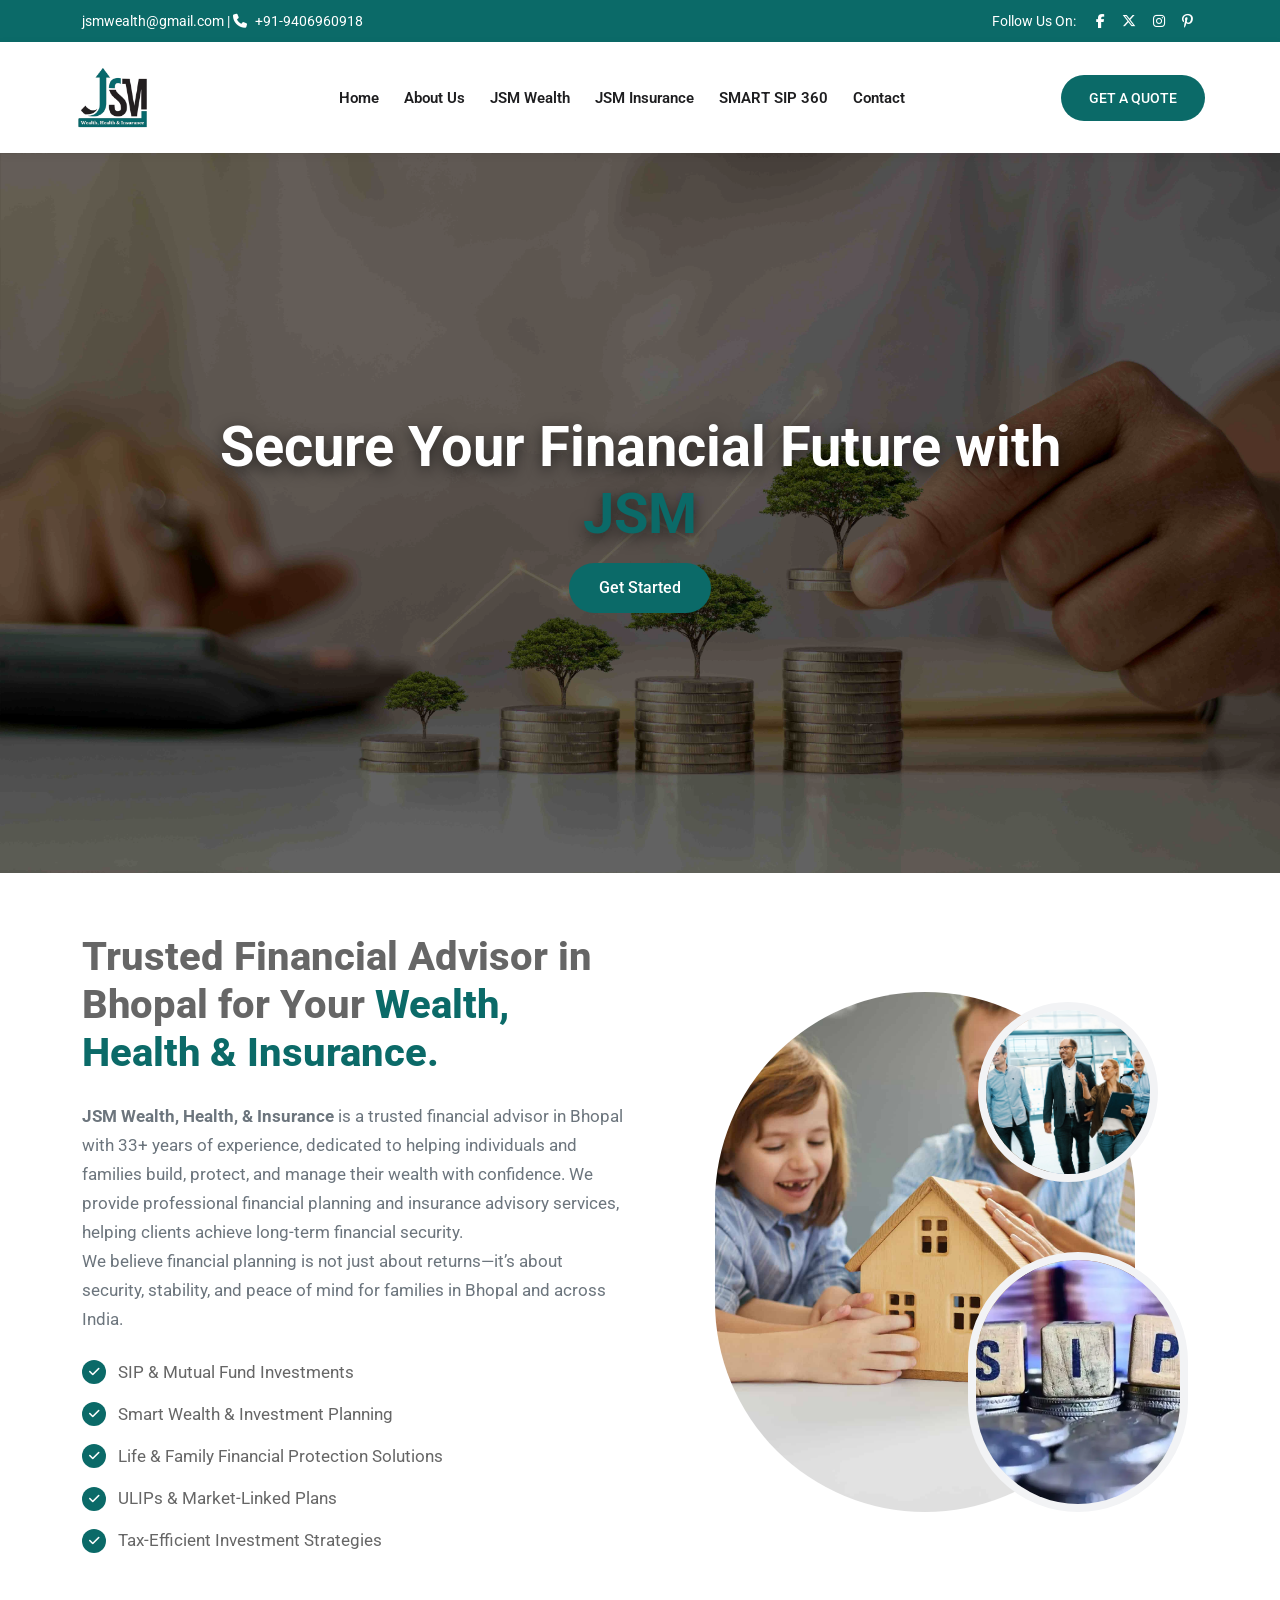
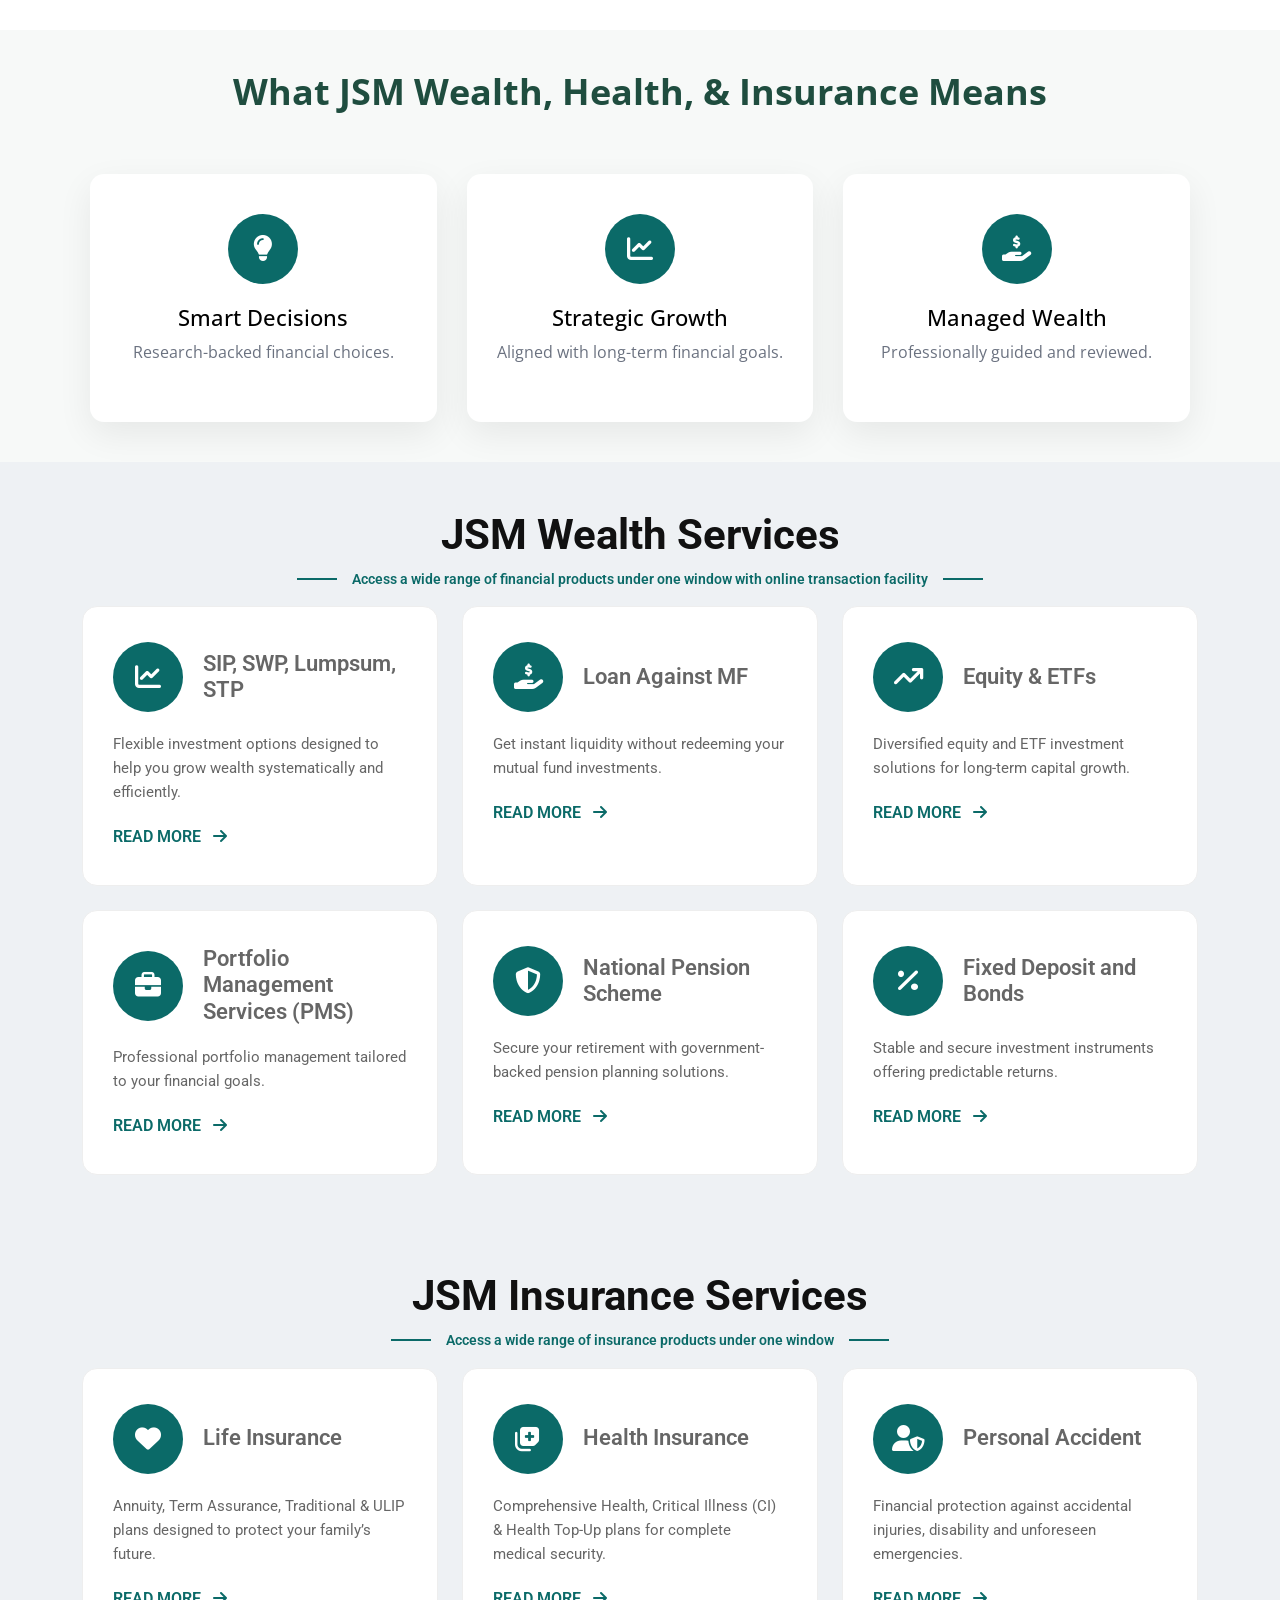
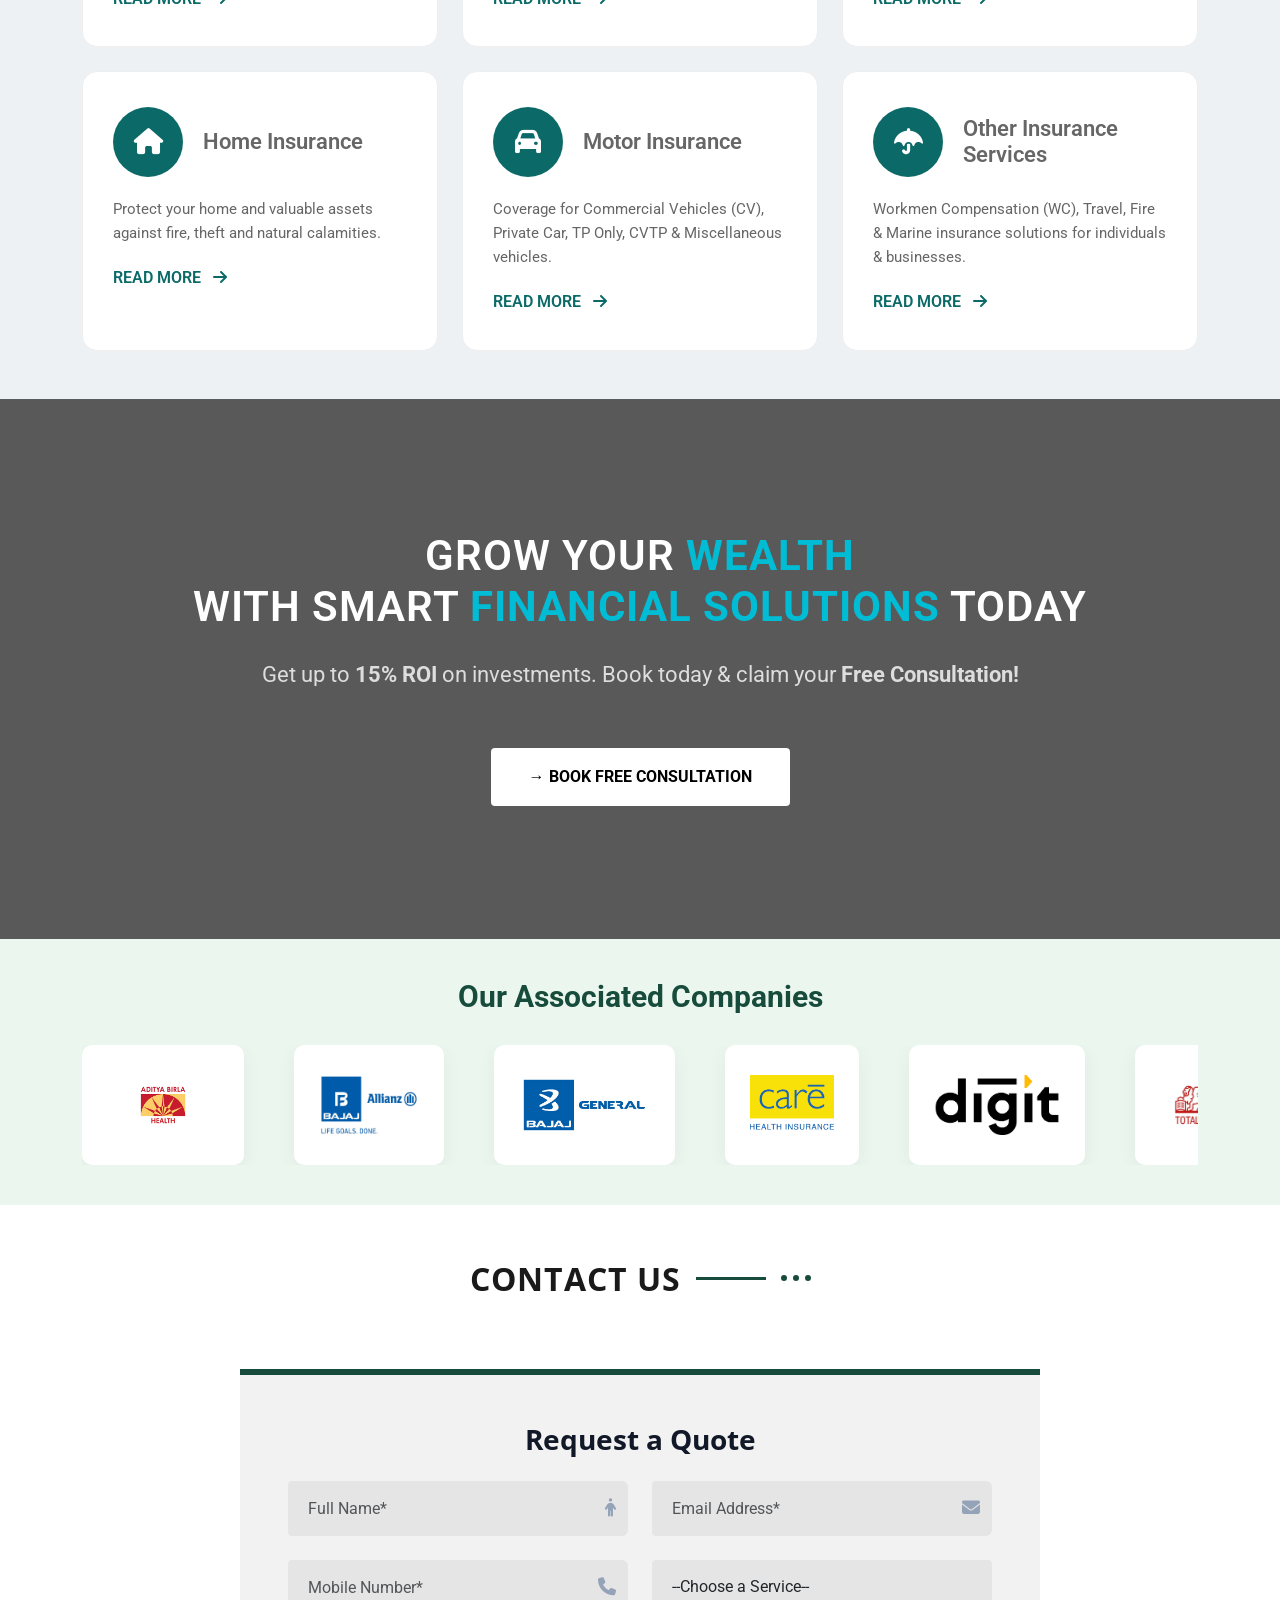
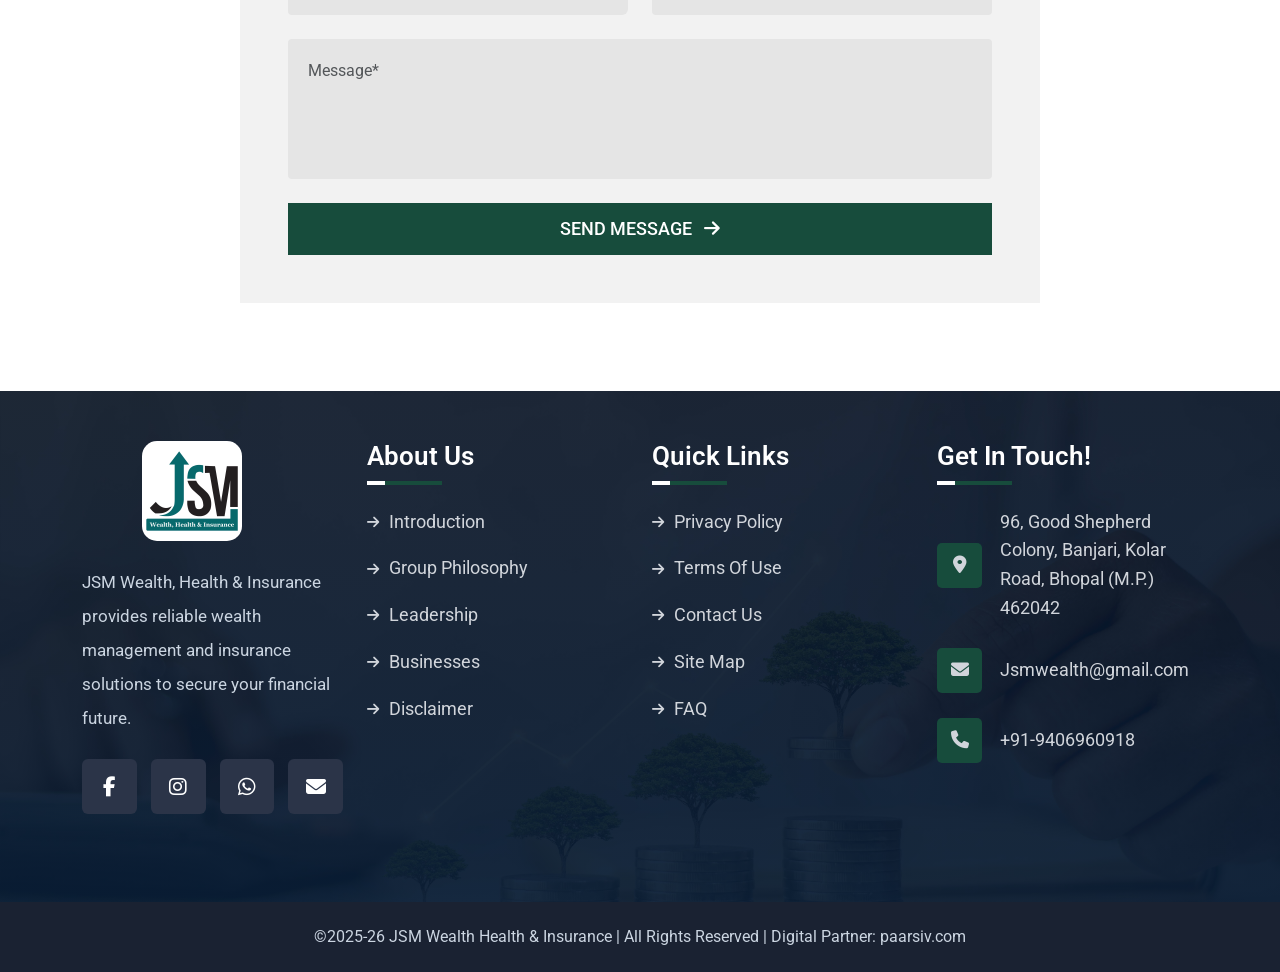
<file: index.html>
<!doctype html>
<html lang="en">
<head>
  <meta charset="UTF-8" />
  <meta name="viewport" content="width=device-width, initial-scale=1.0" />

  <title>JSM Wealth</title>


  <!-- owl crousal -->
   <link rel="stylesheet" href="https://cdnjs.cloudflare.com/ajax/libs/OwlCarousel2/2.3.4/assets/owl.carousel.min.css">
<link rel="stylesheet" href="https://cdnjs.cloudflare.com/ajax/libs/OwlCarousel2/2.3.4/assets/owl.theme.default.min.css">

  <!-- Google Fonts -->
  <link href="https://fonts.googleapis.com/css2?family=Poppins:wght@400;600;900&family=Rubik:wght@400;500&display=swap" rel="stylesheet">

  <!-- Bootstrap CSS (IMPORTANT) -->
  <link
    href="https://cdn.jsdelivr.net/npm/bootstrap@5.3.3/dist/css/bootstrap.min.css"
    rel="stylesheet"
  />

  <!-- Font Awesome -->
  <link
    rel="stylesheet"
    href="https://cdnjs.cloudflare.com/ajax/libs/font-awesome/6.5.1/css/all.min.css"
  />

  <!-- Custom CSS -->
  <link rel="stylesheet" href="style.css" />
</head>

<body>

  <!-- Top Bar -->
  <div class="top-bar">
    <div class="container d-flex justify-content-between align-items-center">
      <div>
        <a href="mailto:jsmwealth@gmail.com">jsmwealth@gmail.com</a>
        |
       <span><i class="fas fa-phone"></i>
          +91-9406960918</span>
      </div>

      <div class="social-icoons">
        <span class="me-2">Follow Us On:</span>
        <a href="#finance-section">
        <i class="fab fa-facebook-f"></i>
    </a>

    <a href="#finance-section">
        <i class="fab fa-x-twitter"></i>
    </a>

    <a href="#finance-section">
        <i class="fab fa-instagram"></i>
    </a>

    <a href="#finance-section">
        <i class="fab fa-pinterest-p"></i>
    </a>
      </div>
    </div>
  </div>

  <!-- Navigation -->
  <nav class="main-nav">
    <div class="containers d-flex align-items-center justify-content-between">

      <div class="logo">
        <a href="index.html"><img src="jsm.logo.png" alt="JSM Wealth Logo"></a>
      
      </div>
    
    <!-- Toggle Button -->
    <button class="menu-toggle" id="menuToggle">
      ☰
    </button>

      <ul class="nav-links  align-items-center mb-0" id="navLinks">
        <li><a href="index.html">Home</a></li>
        <li><a href="#about-section">About Us</a></li>

        <!-- Services Dropdown -->
        <!-- <li class="dropdown">
          <a href="#">Services <span class="arrow">▾</span></a>
          <ul class="custom-dropdown">
            <li><a href="#finance-section">Life Insurance</a></li>
            <li><a href="#finance-section">Car Insurance</a></li>
          </ul>
        </li> -->
        <li><a href="#services-section">JSM Wealth</a></li>
<li><a href="#services-sections">JSM Insurance</a></li>
        <li><a href="sip.html">SMART SIP 360</a></li>
        
        <li><a href="#finance-section">Contact</a></li>
      </ul>

      <a href="#finance-section" class="btn-quote">GET A QUOTE</a>
    </div>
  </nav>



 <!-- HERO SECTION -->
<section class="hero-section ">
  <div class="hero-text text-center">

    <h1 id="hero-title">
      Secure Your Financial Future with <span>JSM</span>
    </h1>

    <!-- <h4 id="hero-subtitle">
      Your trusted partner in wealth, health, and insurance solutions
    </h4>

    <p id="hero-desc">
      Personalized solutions that help you achieve your goals
    </p> -->

    <a href="#finance-section" class="hero-btn">Get Started</a>

  </div>
</section>

<!-- about aection -->
<section class="about-section">
    <div class="container">
        <div class="row align-items-center">

            <!-- Left Content -->
            <div class="col-lg-6 ">

                <h2 class="about-main-title">
                   
                     Trusted Financial Advisor in Bhopal for Your
                    <span>Wealth, Health & Insurance.</span> 
                </h2>

                <p class="about-text">
                  <strong>JSM Wealth, Health, & Insurance</strong>  is a trusted financial advisor in Bhopal with 33+ years of experience, dedicated to helping individuals and families build, protect, and manage their wealth with confidence. We provide professional financial planning 
                  and insurance advisory services, helping clients achieve long-term financial security.<br> We believe financial planning is not 
                  just about returns—it’s about security, stability, and peace of mind for families in Bhopal and across India. 
                </p>
             

                <ul class="about-list">
                    <li>
                        <i class="fa-solid fa-check"></i>
                       SIP & Mutual Fund Investments
                    </li>
                    <li>
                        <i class="fa-solid fa-check"></i>
                        Smart Wealth & Investment Planning
                    </li>
                    <li>
                        <i class="fa-solid fa-check"></i>
                        Life & Family Financial Protection Solutions
                    </li>
                      <li>
                        <i class="fa-solid fa-check"></i>
                       ULIPs & Market-Linked Plans
                    </li>
                      <li>
                        <i class="fa-solid fa-check"></i>
                        Tax-Efficient Investment Strategies
                    </li>
                </ul>

                <!-- Explore Plans Button -->
                <!-- <div class="mt-4">
                    <a href="#" class="btn-explore">EXPLORE PLANS →</a>
                </div> -->

            </div>

            <!-- Right Images -->
            <div class="col-lg-6 text-center mt-lg-0">
                <div class="image-wrapper">
                    <img src="insurance-about-1.jpeg"
                         class="main-img" alt="Main Image">

                    <img src="insurance-about.jpeg"
                         class="small-img-top" alt="Small Image">

                    <img src="insurance-about-2.jpeg"
                         class="small-img-bottom" alt="Small Image">
                </div>
            </div>

        </div>
    </div>
</section>
<section class="wealth-section" id="wealth-section">

<div class="container">

<h2 class="wealth-heading">
What JSM Wealth, Health, & Insurance Means
</h2>

<div class="wealth-grid">

<div class="wealth-card">
<div class="wealth-icon">
<i class="fa-solid fa-lightbulb"></i>
</div>
<h4>Smart Decisions</h4>
<p>Research-backed financial choices.</p>
</div>


<div class="wealth-card">
<div class="wealth-icon">
<i class="fa-solid fa-chart-line"></i>
</div>
<h4>Strategic Growth</h4>
<p>Aligned with long-term financial goals.</p>
</div>

<div class="wealth-card">
<div class="wealth-icon">
<i class="fa-solid fa-hand-holding-dollar"></i>
</div>
<h4>Managed Wealth</h4>
<p>Professionally guided and reviewed.</p>
</div>

</div>

</div>

</section>

<!--stats-section  -->
<!-- Top Divider -->


<!-- card section -->
<section class="services-section py-5" id="services-section">
    <div class="container">

        <!-- Small Top Heading -->
       

        <!-- Main Heading -->
        <div class="text-center">
            <h2 class="main-heading">
                JSM Wealth Services
            </h2>
        </div>
       <div class="text-center mb-3">
            <div class="top-heading">
                <span></span>
                 Access a wide range of financial products under one window with online transaction facility 
                <span></span>
            </div>
        </div>

        <!-- Cards -->
        <div class="row g-4">

            <!-- Card 1 -->
            <div class="col-lg-4 col-md-6">
                <div class="service-card">
                    <div class="card-header-flex">
                        <div class="icon-box">
                            <i class="fas fa-chart-line"></i>
                        </div>
                        <h4>SIP, SWP, Lumpsum, STP</h4>
                    </div>
                    <p>
                        Flexible investment options designed to help you grow wealth systematically and efficiently.
                    </p>
                    <a href="#finance-section" class="read-more">
                        READ MORE <i class="fas fa-arrow-right ms-2"></i>
                    </a>
                </div>
            </div>

            <!-- Card 2 -->
            <div class="col-lg-4 col-md-6">
                <div class="service-card">
                    <div class="card-header-flex">
                        <div class="icon-box">
                            <i class="fas fa-hand-holding-dollar"></i>
                        </div>
                        <h4>Loan Against MF</h4>
                    </div>
                    <p>
                        Get instant liquidity without redeeming your mutual fund investments.
                    </p>
                    <a href="#finance-section" class="read-more">
                        READ MORE <i class="fas fa-arrow-right ms-2"></i>
                    </a>
                </div>
            </div>

            <!-- Card 3 -->
            <div class="col-lg-4 col-md-6">
                <div class="service-card">
                    <div class="card-header-flex">
                        <div class="icon-box">
                            <i class="fas fa-arrow-trend-up"></i>
                        </div>
                        <h4>Equity & ETFs</h4>
                    </div>
                    <p>
                        Diversified equity and ETF investment solutions for long-term capital growth.
                    </p>
                    <a href="#finance-section" class="read-more">
                        READ MORE <i class="fas fa-arrow-right ms-2"></i>
                    </a>
                </div>
            </div>

            <!-- Card 4 -->
            <div class="col-lg-4 col-md-6">
                <div class="service-card">
                    <div class="card-header-flex">
                        <div class="icon-box">
                            <i class="fas fa-briefcase"></i>
                        </div>
                        <h4>Portfolio Management Services (PMS)</h4>
                    </div>
                    <p>
                        Professional portfolio management tailored to your financial goals.
                    </p>
                    <a href="#finance-section" class="read-more">
                        READ MORE <i class="fas fa-arrow-right ms-2"></i>
                    </a>
                </div>
            </div>

            <!-- Card 5 -->
            <div class="col-lg-4 col-md-6">
                <div class="service-card">
                    <div class="card-header-flex">
                        <div class="icon-box">
                            <i class="fas fa-shield-alt"></i>
                        </div>
                        <h4>National Pension Scheme</h4>
                    </div>
                    <p>
                        Secure your retirement with government-backed pension planning solutions.
                    </p>
                    <a href="#finance-section" class="read-more">
                        READ MORE <i class="fas fa-arrow-right ms-2"></i>
                    </a>
                </div>
            </div>

            <!-- Card 6 -->
            <div class="col-lg-4 col-md-6">
                <div class="service-card">
                    <div class="card-header-flex">
                        <div class="icon-box">
                            <i class="fas fa-percent"></i>
                        </div>
                        <h4>Fixed Deposit and Bonds</h4>
                    </div>
                    <p>
                        Stable and secure investment instruments offering predictable returns.
                    </p>
                    <a href="#finance-section" class="read-more">
                        READ MORE <i class="fas fa-arrow-right ms-2"></i>
                    </a>
                </div>
            </div>

        </div>
      
 <!-- <div class="services-bottom-cta mt-5 pt-4">

            <hr class="section-line">

            <div class="row align-items-center py-3 container">

                <div class="col-lg-8 col-md-7 text-md-start text-center mb-3 mb-md-0">
                    <h4 class="experience-heading">
                        We Have 12+ Years of Wealth & Insurance Experience
                    </h4>
                </div>

                <div class="col-lg-4 col-md-5 text-md-end text-center">
                    <a href="#finance-section" class="btn more-services-btn">
                        MORE SERVICES
                    </a>
                </div>

            </div>

            <hr class="section-line">

        </div> -->
    </div>
</section>
  <section class="services-section py-5" id="services-sections">
    <div class="container">

      

        <!-- Main Heading -->
        <div class="text-center">
            <h2 class="main-heading">
                JSM Insurance Services
            </h2>
        </div>
        <!-- Small Top Heading -->
        <div class="text-center mb-3">
            <div class="top-heading">
                <span></span>
                Access a wide range of insurance products under one window
                <span></span>
            </div>
        </div>


        <!-- Cards -->
        <div class="row g-4">

            <!-- Card 1 -->
            <div class="col-lg-4 col-md-6">
                <div class="service-card">
                    <div class="card-header-flex">
                        <div class="icon-box">
                            <i class="fas fa-heart"></i>
                        </div>
                        <h4>Life Insurance</h4>
                    </div>
                    <p>
                        Annuity, Term Assurance, Traditional & ULIP plans designed to protect your family’s future.
                    </p>
                    <a href="#finance-section"  class="read-more">
                        READ MORE <i class="fas fa-arrow-right ms-2"></i>
                    </a>
                </div>
            </div>

            <!-- Card 2 -->
            <div class="col-lg-4 col-md-6">
                <div class="service-card">
                    <div class="card-header-flex">
                        <div class="icon-box">
                            <i class="fas fa-notes-medical"></i>
                        </div>
                        <h4>Health Insurance</h4>
                    </div>
                    <p>
                        Comprehensive Health, Critical Illness (CI) & Health Top-Up plans for complete medical security.
                    </p>
                    <a href="#finance-section"  class="read-more">
                        READ MORE <i class="fas fa-arrow-right ms-2"></i>
                    </a>
                </div>
            </div>

    

            <!-- Card 4 -->
            <div class="col-lg-4 col-md-6">
                <div class="service-card">
                    <div class="card-header-flex">
                        <div class="icon-box">
                            <i class="fas fa-user-shield"></i>
                        </div>
                        <h4>Personal Accident</h4>
                    </div>
                    <p>
                        Financial protection against accidental injuries, disability and unforeseen emergencies.
                    </p>
                    <a href="#finance-section"  class="read-more">
                        READ MORE <i class="fas fa-arrow-right ms-2"></i>
                    </a>
                </div>
            </div>

            <!-- Card 5 -->
            <div class="col-lg-4 col-md-6">
                <div class="service-card">
                    <div class="card-header-flex">
                        <div class="icon-box">
                            <i class="fas fa-home"></i>
                        </div>
                        <h4>Home Insurance</h4>
                    </div>
                    <p>
                        Protect your home and valuable assets against fire, theft and natural calamities.
                    </p>
                    <a href="#finance-section"  class="read-more">
                        READ MORE <i class="fas fa-arrow-right ms-2"></i>
                    </a>
                </div>
            </div>
        <!-- Card 3 -->
            <div class="col-lg-4 col-md-6">
                <div class="service-card">
                    <div class="card-header-flex">
                        <div class="icon-box">
                            <i class="fas fa-car"></i>
                        </div>
                        <h4>Motor Insurance</h4>
                    </div>
                    <p>
                        Coverage for Commercial Vehicles (CV), Private Car, TP Only, CVTP & Miscellaneous vehicles.
                    </p>
                    <a href="#finance-section" class="read-more">
                        READ MORE <i class="fas fa-arrow-right ms-2"></i>
                    </a>
                </div>
            </div>
            <!-- Card 6 -->
            <div class="col-lg-4 col-md-6">
                <div class="service-card">
                    <div class="card-header-flex">
                        <div class="icon-box">
                            <i class="fas fa-umbrella"></i>
                        </div>
                        <h4>Other Insurance Services</h4>
                    </div>
                    <p>
                        Workmen Compensation (WC), Travel, Fire & Marine insurance solutions for individuals & businesses.
                    </p>
                    <a href="#finance-section" class="read-more">
                        READ MORE <i class="fas fa-arrow-right ms-2"></i>
                    </a>
                </div>
            </div>

        </div>

     


    </div>
</section>

<section class="finance-hero">

    <div class="overlay"></div>

    <div class="hero-content">

       
        <h1>
            GROW YOUR <span>WEALTH</span><br>
            WITH SMART <span>FINANCIAL SOLUTIONS</span> TODAY
        </h1>

        <p class="sub-text">
            Get up to <strong>15% ROI</strong> on investments. Book today & claim your 
            <strong>Free Consultation!</strong>
        </p>

        <a href="#finance-section" class="hero-btnn">
            → BOOK FREE CONSULTATION
        </a>

    </div>

</section>
<section class="associated-section">
<div class="container scrolling-text">

    <h2>Our Associated Companies</h2>

    <div class="logo-slider">
  <div class="scroll-track">

    <div class="company-logo"><img src="Aditya Birla Health Insurance.webp" alt="Aditya Birla Health Insurance"></div>
<div class="company-logo"><img src="Bajaj Allianz Life.jpg" alt="Bajaj Allianz Life"></div>
<div class="company-logo"><img src="Bajaj Allianz General Insurance.jpg" alt="Bajaj Allianz General Insurance"></div>
<div class="company-logo"><img src="Care Health Insurance.png" alt="Care Health Insurance"></div>
<div class="company-logo"><img src="Digit Insurance.png" alt="Digit Insurance"></div>
<div class="company-logo"><img src="Future Generali.jpg" alt="Future Generali"></div>
<div class="company-logo"><img src="HDFC ERGO.webp" alt="HDFC ERGO"></div>
<div class="company-logo"><img src="HDFC Life.png" alt="HDFC Life"></div>
<div class="company-logo"><img src="ICICI Lombard General Insurance.jpg" alt="ICICI Lombard General Insurance"></div>
<div class="company-logo"><img src="ICICI Prudential Life.jpeg" alt="ICICI Prudential Life"></div>
<div class="company-logo"><img src="IFFCO Tokio General Insurance.png" alt="IFFCO Tokio General Insurance"></div>
<div class="company-logo"><img src="Kotak Life.png" alt="Kotak Life"></div>
<div class="company-logo"><img src="Kotak General Insurance.png" alt="Kotak General Insurance"></div>
<div class="company-logo"><img src="ManipalCigna Health Insurance.png" alt="ManipalCigna Health Insurance"></div>
<div class="company-logo"><img src="Max Life Insurance.jpg" alt="Max Life Insurance"></div>
<div class="company-logo"><img src="Niva Bupa Health Insurance.png" alt="Niva Bupa Health Insurance"></div>
<div class="company-logo"><img src="Royal Sundaram General Insurance.jpg" alt="Royal Sundaram General Insurance"></div>
<div class="company-logo"><img src="Star Health Insurance.png" alt="Star Health Insurance"></div>
<div class="company-logo"><img src="Tata AIA Life.png" alt="Tata AIA Life"></div>
<div class="company-logo"><img src="Tata AIG.png" alt="Tata AIG"></div>

  </div>
</div>
</section>

<section class="finance-section py-5" id="finance-section">
<div class="container">
<div class="row align-items-center">

    <p class="contact-title">
        CONTACT US
        <span class="line"></span>
        <span class="dots">
            <span></span>
            <span></span>
            <span></span>
        </span>
    </p>

   

    <!-- RIGHT SIDE -->
    <div class="col-lg-12 quote-sections">

        <div class="quote-section p-4 p-lg-5">

            <h2 class="quote-title mb-4">Request a Quote</h2>

          <form>

<div class="row g-4">

<!-- Full Name -->
<div class="col-md-6">
    <div class="input-group">
       <input 
        type="text"
        class="form-control"
        placeholder="Full Name*"
        oninput="this.value=this.value.replace(/[^A-Za-z\s]/g,'')"
        required>
        <span class="input-group-text">
            <i class="fa fa-person"></i>
        </span>
    </div>
</div>

<!-- Email -->
<div class="col-md-6">
    <div class="input-group">
      <input 
type="email"
class="form-control"
placeholder="Email Address*"
pattern="[a-zA-Z0-9._-]+@[a-zA-Z0-9.-]+\.[a-zA-Z]{2,}"
oninput="this.value=this.value.replace(/[^a-zA-Z0-9@._-]/g,'')"
required>
        <span class="input-group-text">
            <i class="fa fa-envelope"></i>
        </span>
    </div>
</div>

<!-- Mobile Number -->
<div class="col-md-6">
    <div class="input-group">
        <input 
type="tel" 
class="form-control" 
placeholder="Mobile Number*" 
maxlength="10"
pattern="[0-9]{10}"
oninput="this.value=this.value.replace(/[^0-9]/g,'')"
title="Enter 10 digit mobile number"
required>
        <span class="input-group-text">
            <i class="fa fa-phone"></i>
        </span>
    </div>
</div>
<!-- Service -->
<div class="col-md-6">
    <select class="form-select" required>
        <option selected disabled>--Choose a Service--</option>
        <option>Health Insurance</option>
        <option>Life Insurance</option>
        <option>Investment Planning</option>
        <option>Mutual Funds</option>
    </select>
</div>

<!-- Message -->
<div class="col-12">
    <textarea class="form-control" rows="4" placeholder="Message*" required></textarea>
</div>

<!-- Button -->
<div class="col-12">
    <button type="submit" class="send-btn w-100">
        SEND MESSAGE <i class="fa fa-arrow-right ms-2"></i>
    </button>
</div>

</div>

</form>

        </div>

    </div>

</div>
</div>
</section>



 <footer class="footer-section text-white">
        <div class="container footer-wrapper">
            <div class="row">
                <!-- Column 1 -->
                <div class="col-lg-3 col-md-6 mb-5">
                    <img src="JSM LOGO 1.jpeg" class="footer-logo mb-4" alt="logo "
                        style="width: 100px; height: auto" />

                    <p class="footer-text">
                        JSM Wealth, Health & Insurance provides
                        reliable wealth management and insurance solutions to secure your
                        financial future.
                    </p>

                    <div class="social-iconss mt-4">
                        <a href="#finance-section"><i class="fab fa-facebook-f"></i></a>
                        <a href="#finance-section"><i class="fab fa-instagram"></i></a>
                        <a href="#finance-section"><i class="fab fa-whatsapp"></i></a>
                        <a href="#finance-section"><i class="fas fa-envelope"></i></a>
                    </div>
                </div>

                <!-- Column 2 -->
                <div class="col-lg-3 col-md-6 mb-5">
                    <h4 class="footer-title">
                        About Us
                        <span class="line"></span>
                    </h4>
                    <div class="footers-link">
                         <ul class="footer-links">
                        <li>
                           <a href="#finance-section" class="anchor"><i class="fas fa-arrow-right"></i> Introduction</a>
                        </li>
                        <li> <a href="#finance-section" class="anchor"><i class="fas fa-arrow-right"></i>Group Philosophy</a> </li>
                        <li><a href="#finance-section" class="anchor"><i class="fas fa-arrow-right"></i>Leadership</a> </li>
                           <li><a href="#finance-section" class="anchor"><i class="fas fa-arrow-right"></i>Businesses</a> </li>
                           <li><a href="#finance-section" class="anchor"><i class="fas fa-arrow-right"></i>Disclaimer</a> </li>
    
                    </ul>
                    </div>
                   
                </div>

                <!-- Column 3 -->
                <div class="col-lg-3 col-md-6 mb-5">
                    <h4 class="footer-title">
                        Quick Links
                        <span class="line"></span>
                    </h4>
                    <div class="footers-links">
 <ul class="footer-links">
                        <li>
                            <a href="#finance-section" class="anchor">
                                <i class="fas fa-arrow-right"></i> Privacy Policy
                            </a>
                        </li>

                        <li>
                            <a href="#finance-section" class="anchor">
                                <i class="fas fa-arrow-right"></i> Terms Of Use
                            </a>
                        </li>

                        <li>
                            <a href="#finance-section" class="anchor">
                                <i class="fas fa-arrow-right"></i> Contact Us
                            </a>
                        </li>

                        <li>
                            <a href="#finance-section" class="anchor">
                                <i class="fas fa-arrow-right"></i> Site Map
                            </a>
                        </li>

                        <li>
                            <a href="#finance-section" class="anchor">
                                <i class="fas fa-arrow-right"></i> FAQ
                            </a>
                        </li>

                    </ul>
                    </div>
                   
                </div>

                <!-- Column 4 -->
                <div class="col-lg-3 col-md-6 mb-5">
                    <h4 class="footer-title">
                        Get In Touch!
                        <span class="line"></span>
                    </h4>

                    <!-- <p class="footer-small">
          Secure Your Future with JSM Wealth, Health & Insurance – Connect
          with Us.
        </p> -->

                    <div class="contact-row">
                        <div class="contact-icon">
                            <i class="fas fa-map-marker-alt"></i>
                        </div>
                        <div>
                            96, Good Shepherd Colony, Banjari, Kolar Road, Bhopal (M.P.)
                            462042
                        </div>
                    </div>

                    <div class="contact-row">
                        <div class="contact-icon"><i class="fas fa-envelope"></i></div>
                        <div>Jsmwealth@gmail.com</div>
                    </div>

                    <div class="contact-row">
                        <div class="contact-icon"><i class="fas fa-phone"></i></div>
                        <div>+91-9406960918</div>
                    </div>
                </div>
            </div>
        </div>

        <!-- Disclaimer Section -->
        <!-- <div class="container mt-4">
        <div class="row">
          <div class="col-12">
            <p
              style="
                font-size: 13px;
                line-height: 1.6;
                text-align: center;
                color: #ccc;
              "
            >
              <strong>Important Disclaimer:</strong> SMART SIP 360 is a Unit
              Linked Insurance Plan offered by Tata AIA Life Insurance.
              Investment in market-linked funds is subject to market risks. Past
              performance does not guarantee future returns. Tax benefits are
              subject to prevailing tax laws. Please read sales brochure
              carefully before investing.
            </p>
          </div>
        </div>
      </div> -->

        <!-- Bottom Bar -->
        <div class="footer-bottom text-center">
            ©2025-26 JSM Wealth Health & Insurance | All Rights Reserved | Digital
            Partner: paarsiv.com
        </div>
    </footer>


<!-- jQuery (Required FIRST) -->
<script src="https://cdnjs.cloudflare.com/ajax/libs/jquery/3.6.0/jquery.min.js"></script>

<!-- Owl Carousel JS -->
<script src="https://cdnjs.cloudflare.com/ajax/libs/OwlCarousel2/2.3.4/owl.carousel.min.js"></script>

<!-- Bootstrap JS -->
<script src="https://cdn.jsdelivr.net/npm/bootstrap@5.3.2/dist/js/bootstrap.bundle.min.js"></script>

<!-- Owl Carousel Init -->
<script src="index.js"></script>
<script>
  const toggle = document.querySelector(".menu-toggle");
  const navLinks = document.querySelector(".nav-links");

  toggle.addEventListener("click", () => {
    navLinks.classList.toggle("active");
  });

  const dropdown = document.querySelector(".dropdown");
  dropdown.addEventListener("click", function() {
    this.classList.toggle("active");
  });
</script>

</body>
</html>
</file>
<file: style.css>
/* =========================
   Root Variables
========================= */
@import url('https://fonts.googleapis.com/css2?family=Roboto:ital,wght@0,100..900;1,100..900&display=swap');
@import url('https://fonts.googleapis.com/css2?family=Open+Sans:ital,wght@0,300..800;1,300..800&family=Roboto:ital,wght@0,100..900;1,100..900&display=swap');
:root {
  --primary-color: #ff494a;
  --secondary-color: #1e1e20;
  --bg-light: #f5f5f5;
  --text-color: #666;
  --heading-color: #141416;
}

/* =========================
   Reset & Global
========================= */
* {
  margin: 0;
  padding: 0;
  box-sizing: border-box;
}

body {
overflow-x: hidden;
  /* font-family: "Open Sans", sans-serif; */
  font-family: "Roboto", sans-serif;
  color: var(--text-color);
  line-height: 1.6;
  background: #fff;
}

.containers {
  max-width: 1170px;
  margin: auto;
  padding: 0 20px;
}

.flex-row {
  display: flex;
  justify-content: space-between;
  align-items: center;
}

/* =========================
   Top Bar
========================= */
.top-bar {
  background: #0B6A68;
  color: #fff;
  font-size: 14px;
  padding: 10px 0;
}

/* .top-bar a {
  color: #fff;
  text-decoration: none;
  margin-right: 10px;
}

.top-bar a:hover {
  color: var(--primary-color);
} */

.top-bar i {
  color: #fff;
  margin-right: 5px;
}

.top-bar a {
  color: #fff;
  text-decoration: none;
}

.top-bar a:hover {
  color: #ff494a;
}
.social-icoons {
  display: flex;
  align-items: center;
}

.social-icoons i {
  margin-left: 12px;
  cursor: pointer;
  transition: color 0.3s ease;
}

.social-icoons i:hover {
  color: #b2cecd;
}

@media (max-width: 767px) {
  .social-icoons {
    margin-top: 5px;
  }

  .social-icoons i {
    margin: 0 8px;
  }
}

/* =========================
   Navigation
========================= */

.main-nav {
  background: #fff;
  padding: 18px 0;
  position: sticky;
  top: 0;
  z-index: 1000;
  box-shadow: 0 2px 10px rgba(0, 0, 0, 0.05);
}

.main-nav .container {
  display: flex;
  align-items: center;
  justify-content: space-between;
  position: relative;
}

/* =========================
   Logo
========================= */

.logo {
  display: flex;
  align-items: center;
}

.logo img {
  max-height: 75px;
  width: auto;
  object-fit: contain;
}

/* =========================
   Navigation Links (Desktop)
========================= */

.nav-links {
  list-style: none;
  display: flex;
  gap: 25px;
  align-items: center;
  margin-bottom: 0;
}

.nav-links li {
  list-style: none;
  position: relative;
}

.nav-links a {
  text-decoration: none;
  color: var(--secondary-color);
  font-weight: 600;
  font-size: 15px;
  transition: color 0.3s ease;
}

.nav-links a:hover {
  color: #0B6A68;
}

/* =========================
   Dropdown (Desktop)
========================= */

.custom-dropdown {
  position: absolute;
  top: 120%;
  left: 0;
  background: #fff;
  min-width: 200px;
  border-radius: 8px;
  padding: 10px 0;
  box-shadow: 0 10px 30px rgba(0,0,0,0.15);

  opacity: 0;
  visibility: hidden;
  transform: translateY(10px);
  transition: all 0.3s ease;
  z-index: 999;
}

.custom-dropdown li {
  list-style: none;
}

.custom-dropdown a {
  display: block;
  padding: 10px 20px;
  font-size: 14px;
  color: #1e1e20;
  transition: 0.3s;
}

.custom-dropdown a:hover {
  background: #0B6A68;
  color: #fff;
}

/* Show dropdown on hover */
.dropdown:hover .custom-dropdown {
  opacity: 1;
  visibility: visible;
  transform: translateY(0);
}

.arrow {
  display: inline-block;
  transition: 0.3s;
}

.dropdown:hover .arrow {
  transform: rotate(180deg);
}

/* =========================
   Quote Button
========================= */

.btn-quote {
  background: #0B6A68;
  color: #fff;
  padding: 12px 28px;
  border-radius: 50px;
  text-decoration: none;
  font-weight: 500;
  font-size: 14px;
  display: inline-block;
  transition: all 0.3s ease;
}

.btn-quote:hover {
  background: #e60000;
  color: #fff;
}

/* =========================
   Toggle Button
========================= */

.menu-toggle {
  display: none;
  font-size: 28px;
  background: none;
  border: none;
  cursor: pointer;
}

/* =========================
   Mobile Responsive
========================= */

@media (max-width: 992px) {

  .menu-toggle {
    display: block;
  }

  .btn-quote {
    display: none;
  }

  .nav-links {
    position: absolute;
    top: 100%;
    left: 0;
    width: 100%;
    background: #ffffff;

    flex-direction: column;
    align-items: center;
    gap: 0;

    overflow: hidden;
    max-height: 0;
    transition: max-height 0.4s ease;
    box-shadow: 0 10px 20px rgba(0,0,0,0.05);
  }

  .nav-links.active {
    max-height: 600px;
    padding: 20px 0;
  }

  .nav-links li {
    width: 100%;
    text-align: center;
    margin: 10px 0;
  }

  .nav-links a {
    display: block;
    padding: 10px 0;
  }

  /* Mobile Dropdown */
  .custom-dropdown {
    position: static;
    box-shadow: none;
    transform: none;
    opacity: 1;
    visibility: visible;
    display: none;
    padding: 0;
  }

  .dropdown.active .custom-dropdown {
    display: block;
  }

  .dropdown:hover .custom-dropdown {
    display: none;
  }

}
/* HERO SECTION */
   .hero-section {
    min-height: 80vh;
    background-size: cover;
    background-position: center;
    transition: background-image 0.8s ease-in-out;
    display: flex;
    align-items: center;
    justify-content: center;
    text-align: center;
    color: #ffffff;
    position: relative;
    padding: 40px 15px;
    z-index: 1;
}

/* Overlay */
.hero-section::before {
    content: "";
    position: absolute;
    inset: 0;
    background: rgba(0, 0, 0, 0.6);  /* Darkness Control */
    z-index: -1;
}
    

    

    .hero-text {
      max-width: 850px;
      margin: auto;
    }

    .hero-text h1 {
        color: #ffffff;
  text-shadow: 0 4px 15px rgba(0,0,0,0.6);

      font-size: clamp(32px, 5vw, 56px);
      font-weight: 700;
      margin-bottom: 15px;
    }

    .hero-text h1 span {
      color: #0B6A68;
    }

    .hero-text h4 {
      font-size: 20px;
      font-weight: 400;
      opacity: 0.9;
      margin-bottom: 10px;
    }

    .hero-text p {
      font-size: 16px;
      font-weight: 400;
      opacity: 0.85;
      margin-bottom: 30px;
    }

    .hero-btn {
      display: inline-block;
      padding: 12px 30px;
      background-color: #0B6A68;
      color: #ffffff;
      text-decoration: none;
      border-radius: 30px;
      font-weight: 500;
      transition: 0.3s ease;
    }

    .hero-btn:hover {
      background-color: #e63a3b;
      color: #ffffff;
      /* #14b8a6; */
    }


    /* =========================
   RESPONSIVE DESIGN
========================= */

/* ===== Tablets & below ===== */
@media (max-width: 992px) {

  /* Top bar */
  .top-bar .container {
    flex-direction: column;
    gap: 8px;
    text-align: center;
  }

  /* Navbar */
  .main-nav .container {
    flex-direction: row;
    gap: 15px;
  }

  .nav-links {
    flex-wrap: wrap;
    justify-content: center;
    gap: 18px;
  }

  .btn-quote {
    margin-top: 5px;
  }

  /* Hero */
  .hero-section {
    min-height: 70vh;
  }

  .hero-text h1 {
    font-size: 42px;
  }

  .hero-text h4 {
    font-size: 18px;
  }
}

/* ===== Mobile ===== */
@media (max-width: 768px) {

  /* Logo */
  .logo img {
    max-height: 60px;
  }

  /* Navigation links stack */
  .nav-links {
    flex-direction: column;
    gap: 14px;
  }

  .nav-links a {
    font-size: 16px;
  }

  /* Dropdown fix for mobile */
  .custom-dropdown {
    position: static;
    transform: none;
    box-shadow: none;
    opacity: 1;
    visibility: visible;
    display: none;
  }

  .dropdown:hover .custom-dropdown {
    display: block;
  }

  /* Hero */
  .hero-section {
    padding: 60px 15px;
  }

  .hero-text h1 {
    font-size: 34px;
  }

  .hero-text h4 {
    font-size: 16px;
  }

  .hero-text p {
    font-size: 15px;
  }
}

/* ===== Small Mobile ===== */
@media (max-width: 480px) {

  .top-bar {
    font-size: 13px;
  }

  .social-icons {
    justify-content: center;
  }

  .hero-text h1 {
    font-size: 28px;
  }

  .hero-text h4 {
    font-size: 15px;
  }

  .hero-btn {
    padding: 10px 24px;
    font-size: 14px;
  }
}
/* =====================================
   ABOUT SECTION
===================================== */

.about-section{
    padding: 60px 0;
    position: relative;
    overflow: hidden;
}

/* =============================
   LEFT CONTENT
============================= */

.about-main-title{
    font-size: 40px;
    font-weight: 800;
    line-height: 1.2;
}

.about-main-title span{
    color:#0B6A68;
}

.about-text{
    color:#6c757d;
    font-size:17px;
    margin:25px 0;
    line-height:1.7;
}

/* List */
.about-list{
    list-style:none;
    padding:0;
}

.about-list li{
    font-size:17px;
    margin-bottom:15px;
    display:flex;
    align-items:center;
    gap:12px;
}

.about-list i{
    background:#0B6A68;
    color:#fff;
    width:24px;
    height:24px;
    border-radius:50%;
    display:flex;
    align-items:center;
    justify-content:center;
    font-size:12px;
    flex-shrink:0;
}


/* =============================
   IMAGE SECTION
============================= */

.image-wrapper{
    position:relative;
    display:flex;
    justify-content:center;
    align-items:center;
}

/* Main Big Image */
.main-img{
    width:420px;
    height:520px;
    object-fit:cover;
    border-radius:220px;
}

/* Top Small Circle */
.small-img-top{
    position:absolute;
    top:10px;
    right:40px;
    width:180px;
    height:180px;
    object-fit:cover;
    border-radius:50%;
    border:8px solid #f2f3f5;
}

/* Bottom Oval */
.small-img-bottom{
    position:absolute;
    bottom:0;
    right:10px;
    width:220px;
    height:260px;
    object-fit:cover;
    border-radius:140px;
    border:8px solid #f2f3f5;
}


/* =====================================
   LARGE SCREEN (1400px+)
===================================== */

@media (min-width:1400px){
    .main-img{
        width:460px;
        height:560px;
    }
}


/* =====================================
   TABLET (992px - 1199px)
===================================== */

@media (max-width:1199px){

    .about-main-title{
        font-size:40px;
    }

    .main-img{
        width:360px;
        height:460px;
    }

    .small-img-top{
        width:150px;
        height:150px;
        right:20px;
    }

    .small-img-bottom{
        width:190px;
        height:230px;
        right:0;
    }
}


/* =====================================
   SMALL TABLET (768px - 991px)
===================================== */

@media (max-width:991px){

    .about-section{
        padding:60px 0;
    }

    .about-main-title{
        font-size:34px;
    }

    .image-wrapper{
        margin-top:40px;
    }

    .main-img{
        width:320px;
        height:420px;
    }

    .small-img-top{
        width:130px;
        height:130px;
        top:0;
        right:30px;
    }

    .small-img-bottom{
        width:170px;
        height:210px;
        right:10px;
    }
}


/* =====================================
   MOBILE (max 768px)
===================================== */

@media (max-width:768px){

    .about-section{
        padding:40px 20px;
        text-align:center;
    }

    .about-main-title{
        font-size:28px;
    }

    .about-text{
        font-size:15px;
    }

    .about-list{
        text-align:left;
        display:inline-block;
        margin-top:10px;
    }

    .about-list li{
        font-size:15px;
    }

    /* Images Center & Simplify */
    .image-wrapper{
        margin-top:40px;
    }

    .main-img{
        width:100%;
        max-width:300px;
        height:auto;
        border-radius:180px;
    }

    /* Hide small images for clean mobile look */
    .small-img-top,
    .small-img-bottom{
        display:none;
    }
}


/* =====================================
   SMALL MOBILE (480px)
===================================== */

@media (max-width:480px){

    .about-main-title{
        font-size:24px;
    }

    .about-text{
        font-size:14px;
    }

    .about-list li{
        font-size:14px;
    }

    .main-img{
        max-width:260px;
    }
}

.wealth-section{
background:#f7f9f8;
padding:40px 20px;
text-align:center;
font-family:"Open Sans",sans-serif;
}

.wealth-heading{
font-size:36px;
font-weight:700;
color:#1f4d3f;
margin-bottom:60px;
}

.wealth-grid{
display:grid;
grid-template-columns:repeat(3,1fr);
gap:30px;
max-width:1100px;
margin:auto;
}

.wealth-card{
background:#ffffff;
padding:40px 30px;
border-radius:14px;
box-shadow:0 12px 35px rgba(0,0,0,0.07);
transition:.3s;
}

.wealth-card:hover{
transform:translateY(-8px);
box-shadow:0 18px 45px rgba(0,0,0,0.12);
}

.wealth-icon{
width:70px;
height:70px;
background: #0B6A68;
color:#fff;
display:flex;
align-items:center;
justify-content:center;
border-radius:50%;
font-size:26px;
margin:0 auto 20px;
}

.wealth-card h4{
font-size:22px;
margin-bottom:10px;
color:#000;
}

.wealth-card p{
font-size:16px;
color:#6b7280;
line-height:1.6;
}
@media(max-width:768px){

.wealth-grid{
grid-template-columns:1fr;
}

.wealth-heading{
font-size:26px;
}

}
/* =========================
   SECTION DIVIDER
========================= */
.section-divider {
    border-top: 1px solid #e0e0e0;
    margin: 0;
}

/* =========================
   STATS SECTION
========================= */
.stats-section {
    padding: 15px 0;   /* reduced from 30px */
}

/* =========================
   EACH STAT BOX
========================= */
.stat-box {
    padding: 15px 15px;   /* reduced vertical padding */
    text-align: center;
}

/* =========================
   NUMBER
========================= */
.stat-number {
    font-size: 75px;
    font-weight: 700;
    margin-bottom: 8px;   /* tight spacing */
    line-height: 1;
}

.stat-number.red {
    color: #0B6A68;
}

.stat-number.dark {
    color: #222;
}

/* =========================
   DIVIDER UNDER NUMBER
========================= */
.number-divider {
    width: 100%;
    height: 1px;
    background-color: #e0e0e0;
    margin: 0 auto 8px auto;   /* reduced */
}

/* =========================
   TITLE
========================= */
.stat-title {
    color: #000;
    font-family: "Open Sans", sans-serif;
    font-size: 20px;
    font-weight: 600;
    margin-bottom: 6px;   /* tight */
}

/* =========================
   DESCRIPTION
========================= */
.stat-desc {
    font-family: "Open Sans", sans-serif;
    color: #6c757d;
    font-size: 15px;
    line-height: 1.5;
    margin-bottom: 0;
}

/* =========================
   TABLET
========================= */
@media (max-width: 992px) {

    .stats-section {
        padding: 12px 0;
    }

    .stat-box {
        padding: 12px 10px;
    }

    .stat-number {
        font-size: 60px;
    }
}

/* =========================
   MOBILE
========================= */
@media (max-width: 768px) {

    .stats-section {
        padding: 10px 0;
    }

    .stat-box {
        padding: 12px 10px;
        margin-bottom: 15px;   /* reduced from 25px */
    }

    .stat-number {
        font-size: 45px;
        margin-bottom: 6px;
    }

    .number-divider {
        margin-bottom: 6px;
    }

    .stat-title {
        font-size: 18px;
    }

    .stat-desc {
        font-size: 14px;
    }
}
/* service card section */
.services-section {
 
   background: #eef1f4;
}

/* Top Small Heading */
.top-heading {
    font-size: 14px;
    font-weight: 600;
    color: #0B6A68;;
    display: flex;
    justify-content: center;
    align-items: center;
    gap: 15px;
}

.top-heading span {
    width: 40px;
    height: 2px;
    background: #0B6A68;
    display: inline-block;
}

/* Main Heading */
.main-heading {
    font-size: 42px;
    font-weight: 700;
    color: #111;
}

.main-heading span {
    color:#0B6A68;
}

/* Service Card */
.service-card {
    background: #fff;
    padding: 35px 30px;
    border-radius: 15px;
    border: 1px solid #eee;
    transition: 0.3s ease;
    height: 100%;
}

.service-card:hover {
    transform: translateY(-8px);
    box-shadow: 0 10px 25px rgba(0,0,0,0.08);
}

/* Icon + Heading Flex */
.card-header-flex {
    display: flex;
    align-items: center;
    gap: 20px;
    margin-bottom: 20px;
}

/* Icon Circle */
.icon-box {
    width: 70px;
    height: 70px;
    background: #0B6A68;
    color: #fff;
    font-size: 26px;
    display: flex;
    align-items: center;
    justify-content: center;
    border-radius: 50%;
    flex-shrink: 0;
}

/* Heading inside card */
.service-card h4 {
    font-size: 22px;
    font-weight: 600;
    margin: 0;
}

/* Paragraph */
.service-card p {
    color: #666;
    font-size: 15px;
    margin-bottom: 20px;
}

/* Read More */
.read-more {
    text-decoration: none;
    font-weight: 600;
    color: #0B6A68;
    transition: 0.3s;
}

.read-more:hover {
    letter-spacing: 1px;
}

.service-card:hover {
    transform: translateY(-8px);
    box-shadow: 0 10px 30px rgba(0,0,0,0.08);
}


/* Bottom CTA Section */
/* Bottom CTA 80% Center */
.services-bottom-cta {
    width: 80%;
    margin: 30px auto 0;   /* Top spacing + center */
}

/* Lines */
 .section-line {
            border: none;
            height: 1px;
            background:  #666;
            margin: 0;
        }

/* Heading */
.experience-heading {
    font-size: 22px;
    font-weight: 500;
    margin: 0;
}

/* Button */
.more-services-btn {
    display: inline-block;
    background: #0B6A68;
    color: #fff;
    padding: 14px 40px;
    border-radius: 50px;
    font-weight: 600;
    text-decoration: none;
    transition: 0.3s;
}

.more-services-btn:hover {
    background: #e63939;
    color: #fff;
}

/* Responsive */
@media (max-width: 768px) {
    .services-bottom-cta {
        width: 95%;
    }

    .experience-heading {
        font-size: 18px;
        text-align: center;
        margin-bottom: 10px;
    }
}

/* Owl crousal*/


/* Section */
.associated-section{
  background: #EAF6EE;
    padding:40px 0;
    text-align:center;
}

.associated-section h2{
    font-size:30px;
    font-weight:700;
    color:#174c3c;
    margin-bottom:30px;
}

/* Logo Box */
.company-logo{
    background:#fff;
    padding:25px;
    border-radius:10px;
    box-shadow:0 5px 20px rgba(0,0,0,0.05);
    height:120px;
    display:flex;
    align-items:center;
    justify-content:center;
    transition:0.3s;
}

.company-logo img{
    max-height:60px;
    width:auto;
}

.company-logo:hover{
    transform:translateY(-5px);
}
.logo-slider {
  overflow: hidden;
  width: 100%;
}

.scroll-track {
  display: flex;
  gap: 50px;
  width: max-content;
  animation: infiniteScroll 10s linear infinite;
}

.company-logo img {
  max-width: 150px;
}

/* Perfect Seamless Animation */
@keyframes infiniteScroll {
  0% {
    transform: translateX(0);
  }
  100% {
    transform: translateX(-50%);
  }
}




/* ===================================
   SECTION TITLE
=================================== */
.section-title{
    font-family: "Open Sans", sans-serif;
    font-size:30px;
    font-weight:700;
    color:#111827;
    margin-bottom:25px;
}

/* ===================================
   PARAGRAPH
=================================== */
.finance-text{
    font-size:17px;
    line-height:1.8;
    color:#555;
}

/* ===================================
   CONTACT US TITLE
=================================== */
.contact-title{
    font-family: "Open Sans", sans-serif;
    display:flex;
    align-items:center;
    justify-content:center;
    gap:15px;
    flex-wrap:nowrap;
    text-align:center;
    font-weight:700;
    font-size:32px;
    color:#1a1a1a;
    letter-spacing:1px;
    margin-bottom:25px;
}

/* Decorative Line */
.line{
    width:70px;
    height:3px;
    background:#174c3c;
    flex-shrink:0;
}

/* Dots */
.dots{
    display:flex;
    gap:6px;
    flex-shrink:0;
}

.dots span{
    width:6px;
    height:6px;
    background:#174c3c;
    border-radius:50%;
}

/* ===================================
   CONTACT BAR
=================================== */
.contact-bar{
    display:flex;
    align-items:center;
    justify-content:center;
    gap:40px;
    flex-wrap:wrap;
}

/* Button */
.contact-btn{
    background:#174c3c;
    color:#fff;
    padding:12px 25px;
    font-size:17px;
    font-weight:500;
    text-decoration:none;
    border-radius:4px;
    transition:0.3s;
}

.contact-btn:hover{
    background:#c00000;
    transform:translateY(-3px);
}

/* Phone */
.phone-wrapper{
    display:flex;
    align-items:center;
    gap:12px;
}

.phone-ring{
    background:rgba(225,6,0,0.15);
    padding:8px;
    border-radius:50%;
}

.phone-circle{
    width:50px;
    height:50px;
    background:#174c3c;
    border-radius:50%;
    display:flex;
    align-items:center;
    justify-content:center;
    color:#fff;
    font-size:20px;
    transition:0.3s;
}

.phone-circle:hover{
    transform:scale(1.1);
}

.phone-number{
    font-size:22px;
    font-weight:700;
    color:#174c3c;
    text-decoration:none;
}

/* ===================================
   QUOTE SECTION
=================================== */
.quote-section{
    background:#f2f2f2;
    padding:40px 30px;
    border-top:6px solid #174c3c;
    max-width:800px;
    margin:40px auto;
}

.quote-title{
    font-family: "Open Sans", sans-serif;
    font-size:28px;
    font-weight:700;
    color:#111827;
    margin-bottom:30px;
    text-align:center;
}

/* Form Controls */
.form-control,
.form-select{
    background:#e5e5e5;
    border:none;
    height:55px;
    font-size:16px;
    padding-left:20px;
    border-radius:4px;
}

textarea.form-control{
    height:140px;
    padding-top:20px;
    resize:none;
}

.input-group-text{
    background:#e5e5e5;
    border:none;
    color:#94a3b8;
    font-size:18px;
}

/* Submit */
.send-btn{
    font-weight:500;
    padding:12px;
    font-size:18px;
    color:#fff;
    background:#174c3c;
    border:none;
    width:100%;
    transition:0.3s;
}

.send-btn:hover{
    background:#c40000;
}

/* ===================================
   RESPONSIVE
=================================== */

/* Large Screens */
@media (min-width:1200px){
    .section-title{font-size:34px;}
    .phone-number{font-size:24px;}
}

/* Tablet */
@media (max-width:991px){

    .contact-title{font-size:26px;}

    .contact-bar{
        gap:25px;
    }

    .phone-number{font-size:20px;}

    .phone-circle{
        width:45px;
        height:45px;
        font-size:18px;
    }
}

/* Mobile */
@media (max-width:768px){

    .contact-title{
        font-size:22px;
        gap:10px;
    }

    .line{width:45px;height:2px;}

    .dots span{width:5px;height:5px;}

    .contact-bar{
        flex-direction:column;
        text-align:center;
    }

    .contact-btn{
        width:100%;
        max-width:260px;
    }

    .phone-wrapper{
        justify-content:center;
    }

    .quote-section{
        padding:30px 20px;
        margin:30px 15px;
    }

    .quote-title{font-size:22px;}
}

/* Small Mobile */
@media (max-width:480px){

    .contact-title{font-size:18px;}

    .line{width:35px;}

    .phone-circle{
        width:40px;
        height:40px;
        font-size:16px;
    }

    .phone-number{font-size:16px;}

    .contact-btn{
        font-size:15px;
        padding:10px 18px;
    }
}
/* image parallax cta Section */
/* ========================= */
/* HERO SECTION */
/* ========================= */

.finance-hero{
    position: relative;
    min-height: 60vh; /* better than fixed height */
    padding: 80px 20px;

    background: url('health-insurance.jpg') center center / cover no-repeat;
    background-attachment: fixed;

    display: flex;
    align-items: center;
    justify-content: center;
    text-align: center;
    color: #fff;
}

/* Dark overlay */
.overlay{
    position: absolute;
    inset: 0;
    background: rgba(0,0,0,0.65);
}

/* Content */
.hero-content{
    position: relative;
    max-width: 1000px;
    width: 100%;
}

/* Heading */
.finance-hero h1{
    font-size: 42px;
    font-weight: 600;
    letter-spacing: 1px;
    line-height: 1.2;
    margin: 0;
}

.finance-hero h1 span{
    color: #00bcd4;
    font-weight: 700;
}

/* Sub Text */
.sub-text{
    margin-top: 25px;
    font-size: 22px;
    color: #ddd;
}

/* Button */
.hero-btnn{
    display: inline-block;
    margin-top: 40px;
    padding: 16px 38px;
    background: #fff;
    color: #000;
    font-weight: 700;
    text-decoration: none;
    border-radius: 4px;
    transition: 0.3s ease;
}

.hero-btnn:hover{
    background: #174c3c;
    color: #fff;
}

/* ========================= */
/* LARGE SCREENS (1400px+) */
/* ========================= */
@media (min-width: 1400px){
    .finance-hero h1{
        font-size: 48px;
    }

    .sub-text{
        font-size: 24px;
    }
}

/* ========================= */
/* TABLET */
/* ========================= */
@media (max-width: 992px){

    .finance-hero{
        min-height: 55vh;
        background-attachment: scroll; /* fix mobile parallax issue */
        padding: 70px 20px;
    }

    .finance-hero h1{
        font-size: 34px;
    }

    .sub-text{
        font-size: 18px;
    }

    .hero-btnn{
        padding: 14px 30px;
        font-size: 14px;
    }
}

/* ========================= */
/* MOBILE */
/* ========================= */
@media (max-width: 576px){

    .finance-hero{
        min-height: 60vh;   /* 🔥 better mobile look */
        padding: 60px 15px;
    }

    .finance-hero h1{
        font-size: 24px;
        line-height: 1.3;
    }

    .sub-text{
        font-size: 16px;
        margin-top: 15px;
    }

    .hero-btnn{
        padding: 12px 22px;
        font-size: 13px;
        margin-top: 25px;
    }
}

/* ========================= */
/* EXTRA SMALL DEVICES (320px) */
/* ========================= */
@media (max-width: 400px){

    .finance-hero h1{
        font-size: 20px;
    }

    .sub-text{
        font-size: 14px;
    }

    .hero-btnn{
        padding: 10px 18px;
        font-size: 12px;
    }
}
.footer-section{
width:100%;
background:linear-gradient(rgba(6,19,38,0.9),rgba(10,31,56,0.95)),
url("health-insurance.jpg") no-repeat center;
background-size:cover;
padding-top:50px;
position:relative;
}

.footer-wrapper{
padding-bottom:20px;
}

/* Logo */

.footer-logo{
margin-left:60px;
width:100px;
border-radius:15px;
}

/* Description */

.footer-text{
color:#cbd5e1;
line-height:2;
font-size:17px;
}

/* Headings */

.footer-title{
font-size:26px;
font-weight:600;
position:relative;
margin-bottom:35px;
}

.footer-title .line{
position:absolute;
left:0;
bottom:-12px;
width:75px;
height:4px;
background:#174c3c;
overflow:hidden;
}

.footer-title .line::before{
content:"";
position:absolute;
top:0;
left:0;
width:18px;
height:100%;
background:#ffffff;
animation:slide 2s linear infinite;
}

@keyframes slide{
0%{left:0;}
50%{left:57px;}
100%{left:0;}
}

/* Footer Links */

.footer-links{
list-style:none;
padding:0;
margin:0;
}

.footer-links li{
margin-bottom:18px;
font-size:18px;
color:#d1d5db;
display:flex;
align-items:center;
 gap:10px; 
cursor:pointer;
transition:.3s;
}

.footer-links li i{
font-size:14px;
}

.footer-links li:hover{
color:#ffffff;
}

/* Anchor links */

.footer-links a{
text-decoration:none;
color:#d1d5db;
display:flex;
align-items:center;
gap:10px;
}

.footer-links a:hover{
color:#ffffff;
}

.footers-links{
    margin-right: 30px;
}

/* Social Icons */

.social-iconss{
display:flex;
align-items:center;
gap:14px;
margin-top:20px;
}

.social-iconss a{
width:55px;
height:55px;
background:#2b3448;
display:flex;
align-items:center;
justify-content:center;
border-radius:6px;
font-size:20px;
color:#fff;
text-decoration:none;
transition:.3s;
}

.social-iconss a:hover{
background:red;
}

/* Contact Section */

.footer-small{
color:#cbd5e1;
margin-bottom:25px;
font-size:17px;
}

.contact-row{
display:flex;
align-items:center;
margin-bottom:25px;
font-size:18px;
color:#d1d5db;
}

.contact-icon{
min-width:45px;
width:45px;
height:45px;
background:#174c3c;
display:flex;
align-items:center;
justify-content:center;
margin-right:18px;
border-radius:5px;
font-size:18px;
flex-shrink:0;
}

/* Bottom Bar */

.footer-bottom{
background:#1a2232;
padding:22px 0;
font-size:16px;
color:#cbd5e1;
margin-top:20px;
}

/* ================= TABLET ================= */

@media(max-width:991px){

.footer-title{
font-size:22px;
}

.footer-text{
font-size:15px;
line-height:1.8;
}

.footer-links li{
font-size:16px;
}

.contact-row{
font-size:16px;
}

.social-iconss a{
width:48px;
height:48px;
font-size:18px;
}


}

/* ================= MOBILE ================= */

@media(max-width:767px){

.footer-section{
text-align:center;
padding-top:60px;
}

.footer-logo{
margin-left:0;
}

.footer-wrapper .col-lg-3,
.footer-wrapper .col-md-6{
width:100%;
margin-bottom:40px;
}

/* Heading line center */

.footer-title{
display:inline-block;
}

.footer-title .line{
left:50%;
transform:translateX(-50%);
}

/* Footer Links */

.footer-links{
display:inline-block;
text-align:left;
}

/* Social Icons */

.social-iconss{
justify-content:center;
flex-wrap:wrap;
}

/* Contact */

.contact-row{
justify-content:center;
text-align:left;
}

}

/* ================= SMALL MOBILE ================= */

@media(max-width:480px){

.footer-title{
font-size:20px;
}

.footer-text{
font-size:14px;
}

.footer-links li{
font-size:15px;
}

.contact-row{
flex-direction:column;
align-items:center;
text-align:center;
}

.contact-icon{
margin-right:0;
margin-bottom:10px;
}

.footer-bottom{
font-size:14px;
text-align:center;
padding:18px 10px;
}

.footer-logo{
margin-left:0;
}

}
</file>
